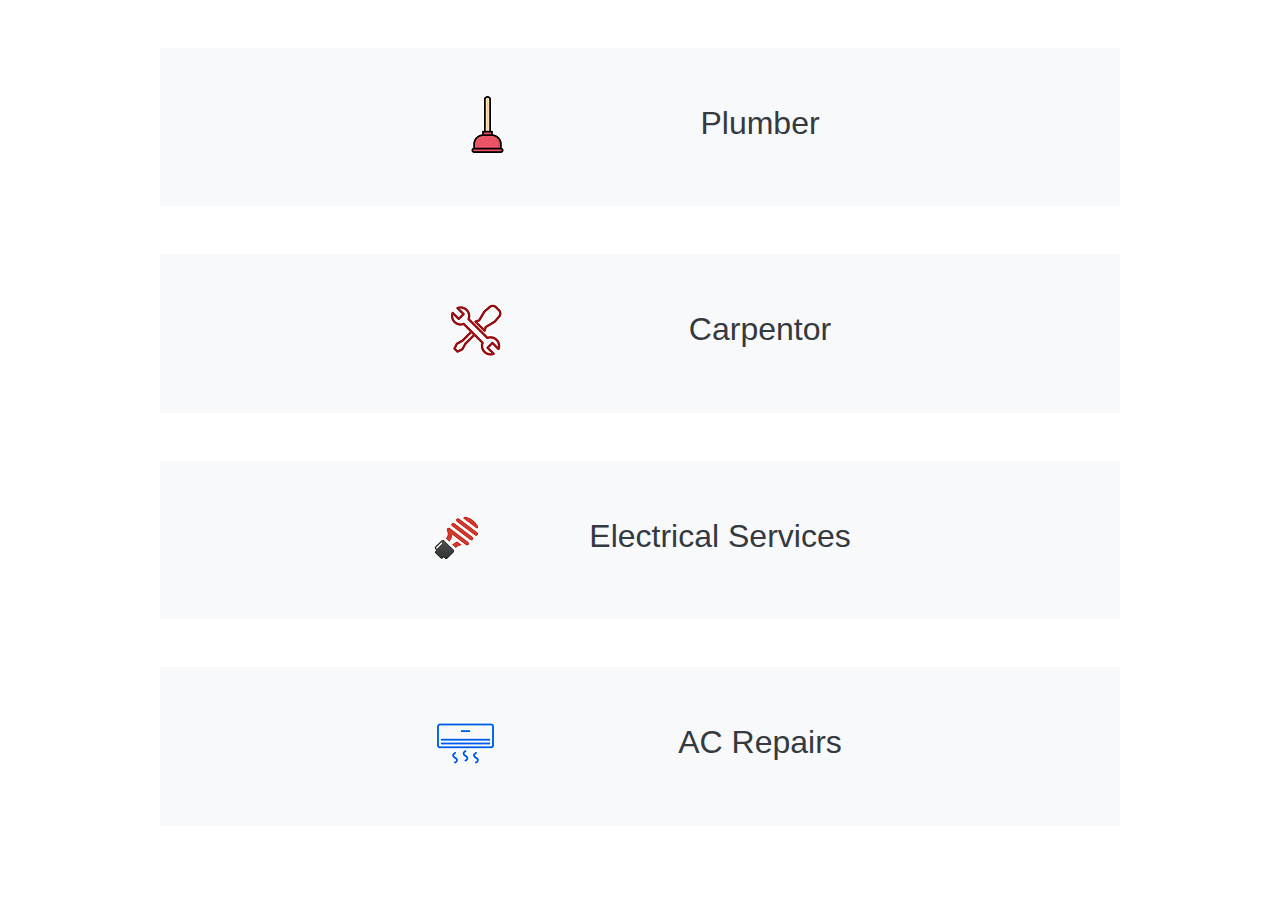
<file: home services/html/services-home.html>
<!DOCTYPE html>

<html>
    
    <head>
        
        <title>Home Services</title>
        
        <meta charset="utf-8">
    <meta name="viewport" content="width=device-width, initial-scale=1, shrink-to-fit=no">

    <!-- Bootstrap CSS -->
    <link rel="stylesheet" href="https://stackpath.bootstrapcdn.com/bootstrap/4.4.1/css/bootstrap.min.css" integrity="sha384-Vkoo8x4CGsO3+Hhxv8T/Q5PaXtkKtu6ug5TOeNV6gBiFeWPGFN9MuhOf23Q9Ifjh" crossorigin="anonymous">
        
    </head>
    
    <body>
        
        <!--Container-->
        <div class="container w-75">
            
            <!--Service One -->
            <div class="row my-5 py-5 justify-content-center bg-light">
                <div class="col-3">
                    <img src="../img/plumber-icon.png">
                </div>
                
                <div class="col-">
                    <a class="h2 nav-link text-dark" href="plumber.html">Plumber</a>
                </div>
            </div>
            
            <!--Service two -->
            <div class="row my-5 py-5 justify-content-center bg-light">
                <div class="col-3">
                    <img src="../img/carpentor-icon.png">
                </div>
                
                <div class="col-">
                    <a class="h2 nav-link text-dark" href="./carpentor.html">Carpentor</a>
                </div>
            </div>
            
            <!--Service three -->
            <div class="row my-5 py-5 justify-content-center bg-light">
                <div class="col-2">
                    <img src="../img/electrical-icon.png">
                </div>
                
                <div class="col-">
                    <a class="h2 nav-link text-dark" href="electrical-services.html">Electrical Services</a>
                </div>
            </div>
            
            <!--Service four -->
            <div class="row my-5 py-5 justify-content-center bg-light">
                <div class="col-3">
                    <img src="../img/ac-repair.png">
                </div>
                
                <div class="col-">
                    <a class="h2 nav-link text-dark" href="ac-repairs.html">AC Repairs</a>
                </div>
            </div>
            
        </div><!--Container-->
        
    </body>
    
    <!-- Optional JavaScript -->
    <!-- jQuery first, then Popper.js, then Bootstrap JS -->
    <script src="https://code.jquery.com/jquery-3.4.1.slim.min.js" integrity="sha384-J6qa4849blE2+poT4WnyKhv5vZF5SrPo0iEjwBvKU7imGFAV0wwj1yYfoRSJoZ+n" crossorigin="anonymous"></script>
    <script src="https://cdn.jsdelivr.net/npm/popper.js@1.16.0/dist/umd/popper.min.js" integrity="sha384-Q6E9RHvbIyZFJoft+2mJbHaEWldlvI9IOYy5n3zV9zzTtmI3UksdQRVvoxMfooAo" crossorigin="anonymous"></script>
    <script src="https://stackpath.bootstrapcdn.com/bootstrap/4.4.1/js/bootstrap.min.js" integrity="sha384-wfSDF2E50Y2D1uUdj0O3uMBJnjuUD4Ih7YwaYd1iqfktj0Uod8GCExl3Og8ifwB6" crossorigin="anonymous"></script>
    
</html>
</file>
